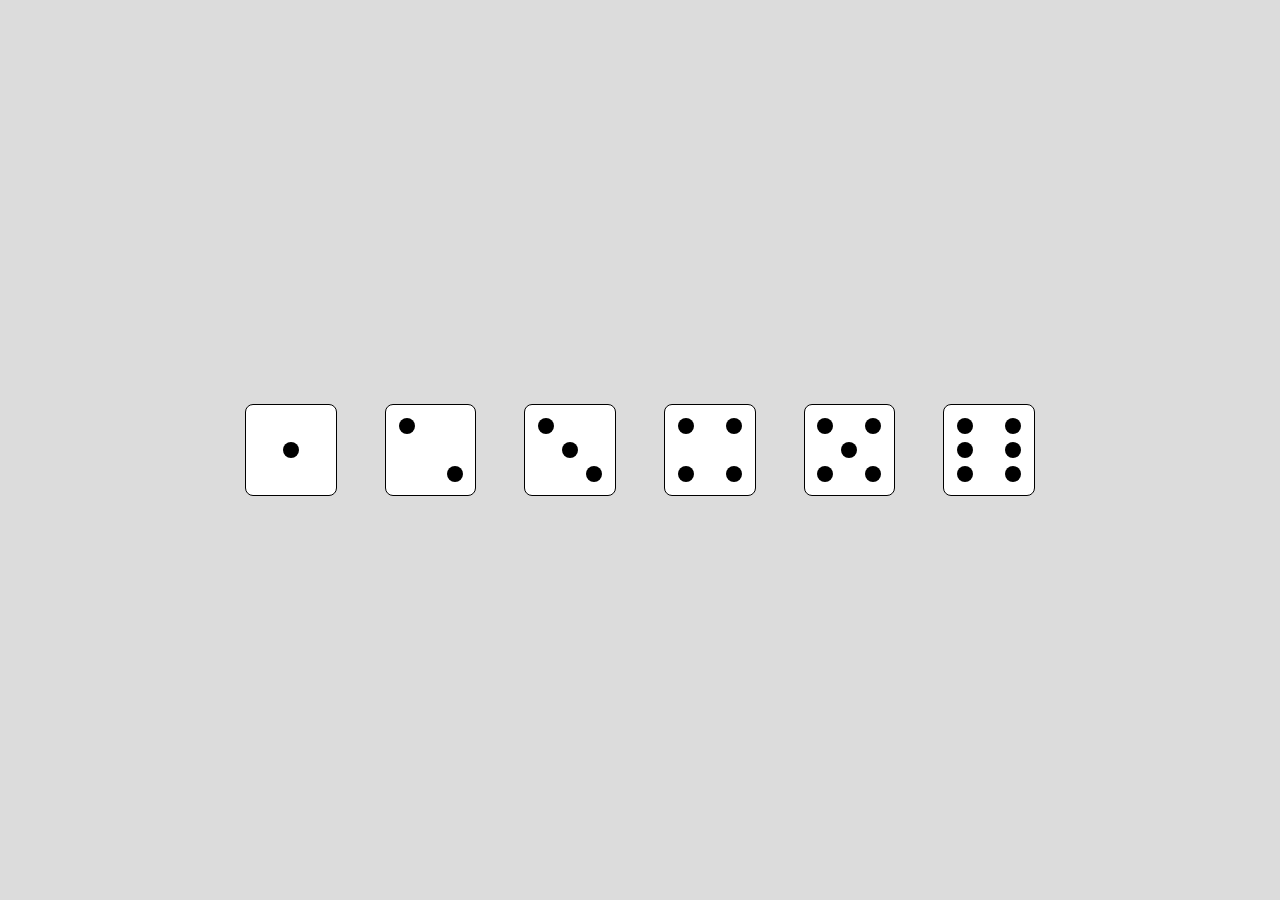
<file: 01dice/index.html>
<!DOCTYPE html>
<html lang="en">
<head>
    <meta charset="UTF-8">
    <meta name="viewport" content="width=device-width, initial-scale=1.0">
    <title>Dices</title>
    <link rel="stylesheet" href="css/styles.css">
</head>
<body>

   <article class="dice n1">
        <section></section>
   </article>

   <article class="dice n2">
        <section></section>
        <section></section>
   </article>

   <article class="dice n3">
        <section></section>
        <section></section>
        <section></section>
   </article>

   <article class="dice n4">
        <section></section> 
        <section></section> 
        <section></section> 
        <section></section> 
   </article>

   <article class="dice n5">
        <section></section>
        <section></section>
        <section></section>
        <section></section>
        <section></section>
   </article>

   <article class="dice n6">
        <section></section>
        <section></section>
        <section></section>
        <section></section>
        <section></section>
        <section></section>
   </article> 
</body>
</html>
</file>
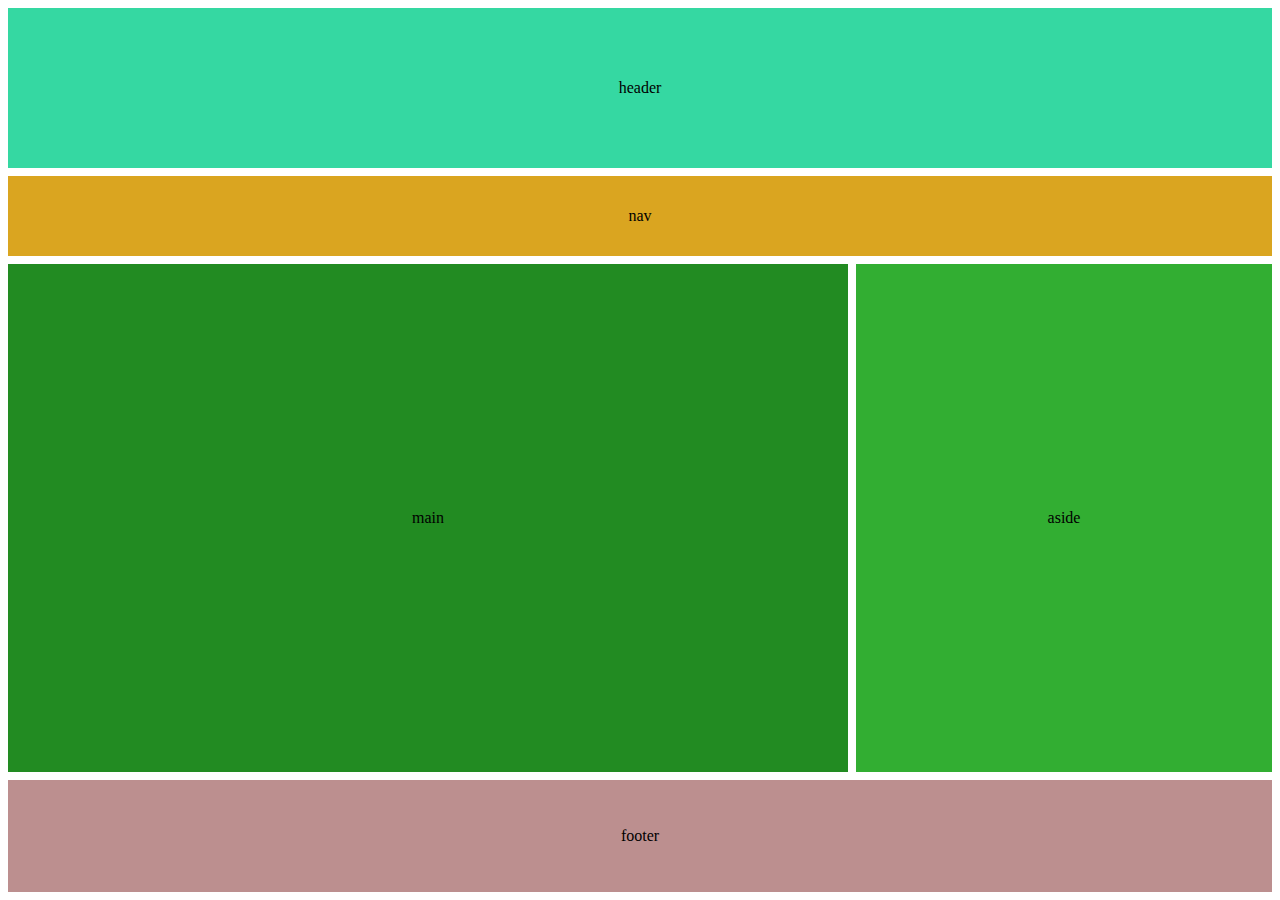
<file: 02dynamic-layout/index.html>
<!DOCTYPE html>
<html lang="en">
<head>
    <meta charset="UTF-8">
    <meta name="viewport" content="width=device-width, initial-scale=1.0">
    <title>Dynamic layout</title>
    <link rel="stylesheet" href="css/styles.css">
</head>
<body>
    <div class="wrapper">
        <header>header</header>
        <nav>nav</nav>
        <main>main</main>
        <aside>aside</aside>
        <footer>footer</footer>
    </div>
</body>
</html>
</file>
<file: 01dice/css/styles.css>
* {
    box-sizing: border-box;
    margin: 0;
    padding: 0;
}

body {
    display: flex;
    flex-direction: row;
    justify-content: center;
    align-items: center;
    flex-wrap: wrap;
    gap: 3rem;
    background-color: gainsboro;
    height: 100vh;
    font-size: 1.4rem;
    font-family: 'Gill Sans', 'Gill Sans MT', Calibri, 'Trebuchet MS', sans-serif;
    color: black;
}

article {
    display: grid;
    background-color: white;
    border: 1px solid black;
    border-radius: 0.5rem;
    padding: 0.8rem;
    place-items: center center;
    grid-template-columns: repeat(3, 1rem);
    grid-template-rows: repeat(3, 1rem);
    gap: .5rem;
}

section {
    width: 1rem;
    height: 1rem;
    border-radius: 99px;
    background-color: black;
}

.dice section:nth-child(1) {grid-area: side-1;}
.dice section:nth-child(2) {grid-area: side-2;}
.dice section:nth-child(3) {grid-area: side-3;}
.dice section:nth-child(4) {grid-area: side-4;}
.dice section:nth-child(5) {grid-area: side-5;}
.dice section:nth-child(6) {grid-area: side-6;}

.dice.n1 {
    grid-template-areas: 
    ". . ."
    ". side-1 ."
    ". . .";
}

.dice.n2 {
    grid-template-areas: 
    "side-1 . ."
    ". . ."
    ". . side-2";
}

.dice.n3 {
    grid-template-areas: 
    "side-1 . ."
    ". side-2 ."
    ". . side-3";
}

.dice.n4 {
    grid-template-areas: 
    "side-1 . side-2"
    ". . ."
    "side-3 . side-4"
    ;
}

.dice.n5 {
    grid-template-areas: 
    "side-1 . side-2"
    ". side-3 ."
    "side-4 . side-5";
}

.dice.n6 {
    grid-template-areas: 
    "side-1 . side-2"
    "side-3 . side-4"
    "side-5 . side-6";
}
</file>
<file: 02dynamic-layout/css/styles.css>
* {
    box-sizing: border-box;
    margin: 0;
    padding: 0;
}

body {
    display: flex;
    height: 100vh;
    justify-content: center;
    align-items: center;
    padding: .5rem;
}

.wrapper {
    display: grid;
    width: 100%;
    height: 100%;
    gap: 0.5rem;
    grid-template-columns: repeat(3, 1fr);
    grid-template-rows: 10rem 5rem 1fr 7rem;
    grid-template-areas: 
    "header header header"
    "nav nav nav"
    "main main aside"
    "footer footer footer";
}

.wrapper * {
    display: flex;
    width: 100%;
    align-items: center;
    justify-content: center;
}

header {
    background-color: rgb(53, 216, 162);
    grid-area: header;
}

nav {
    background-color: goldenrod;
    grid-area: nav;
}

main {
    background-color: forestgreen;
    grid-area: main;
}

aside {
    background-color: rgb(50, 174, 50);
    grid-area: aside;
}

footer {
    background-color: rosybrown;
    grid-area: footer;
}


@media screen and (max-width: 600px) {
    .wrapper {
        display: grid;
        margin: 0 auto auto auto;
        padding: .5rem;
        grid-template-columns: repeat(1, 1fr);
        grid-template-rows: 3rem 7rem 30rem 10rem 5rem;
        grid-template-areas: 
        "nav"
        "header"
        "main"
        "aside"
        "footer";
    }
    
}
</file>
